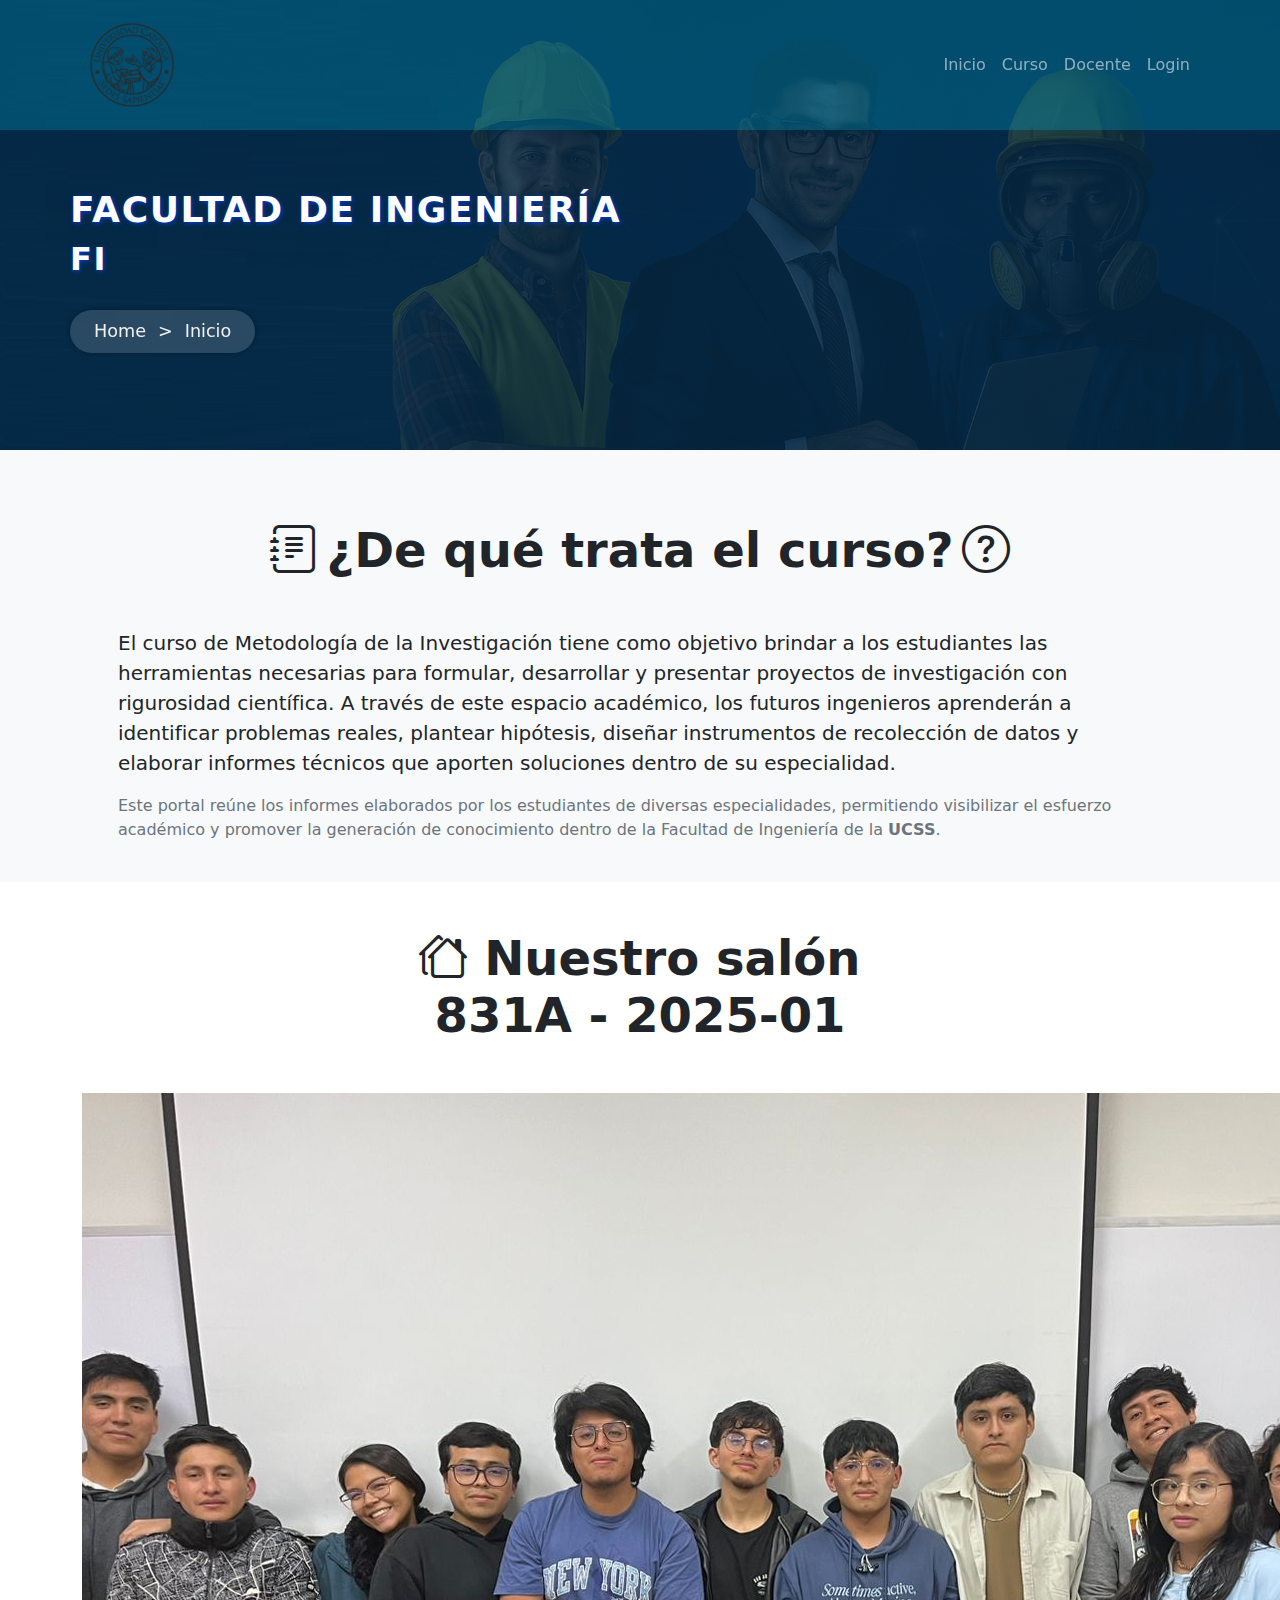
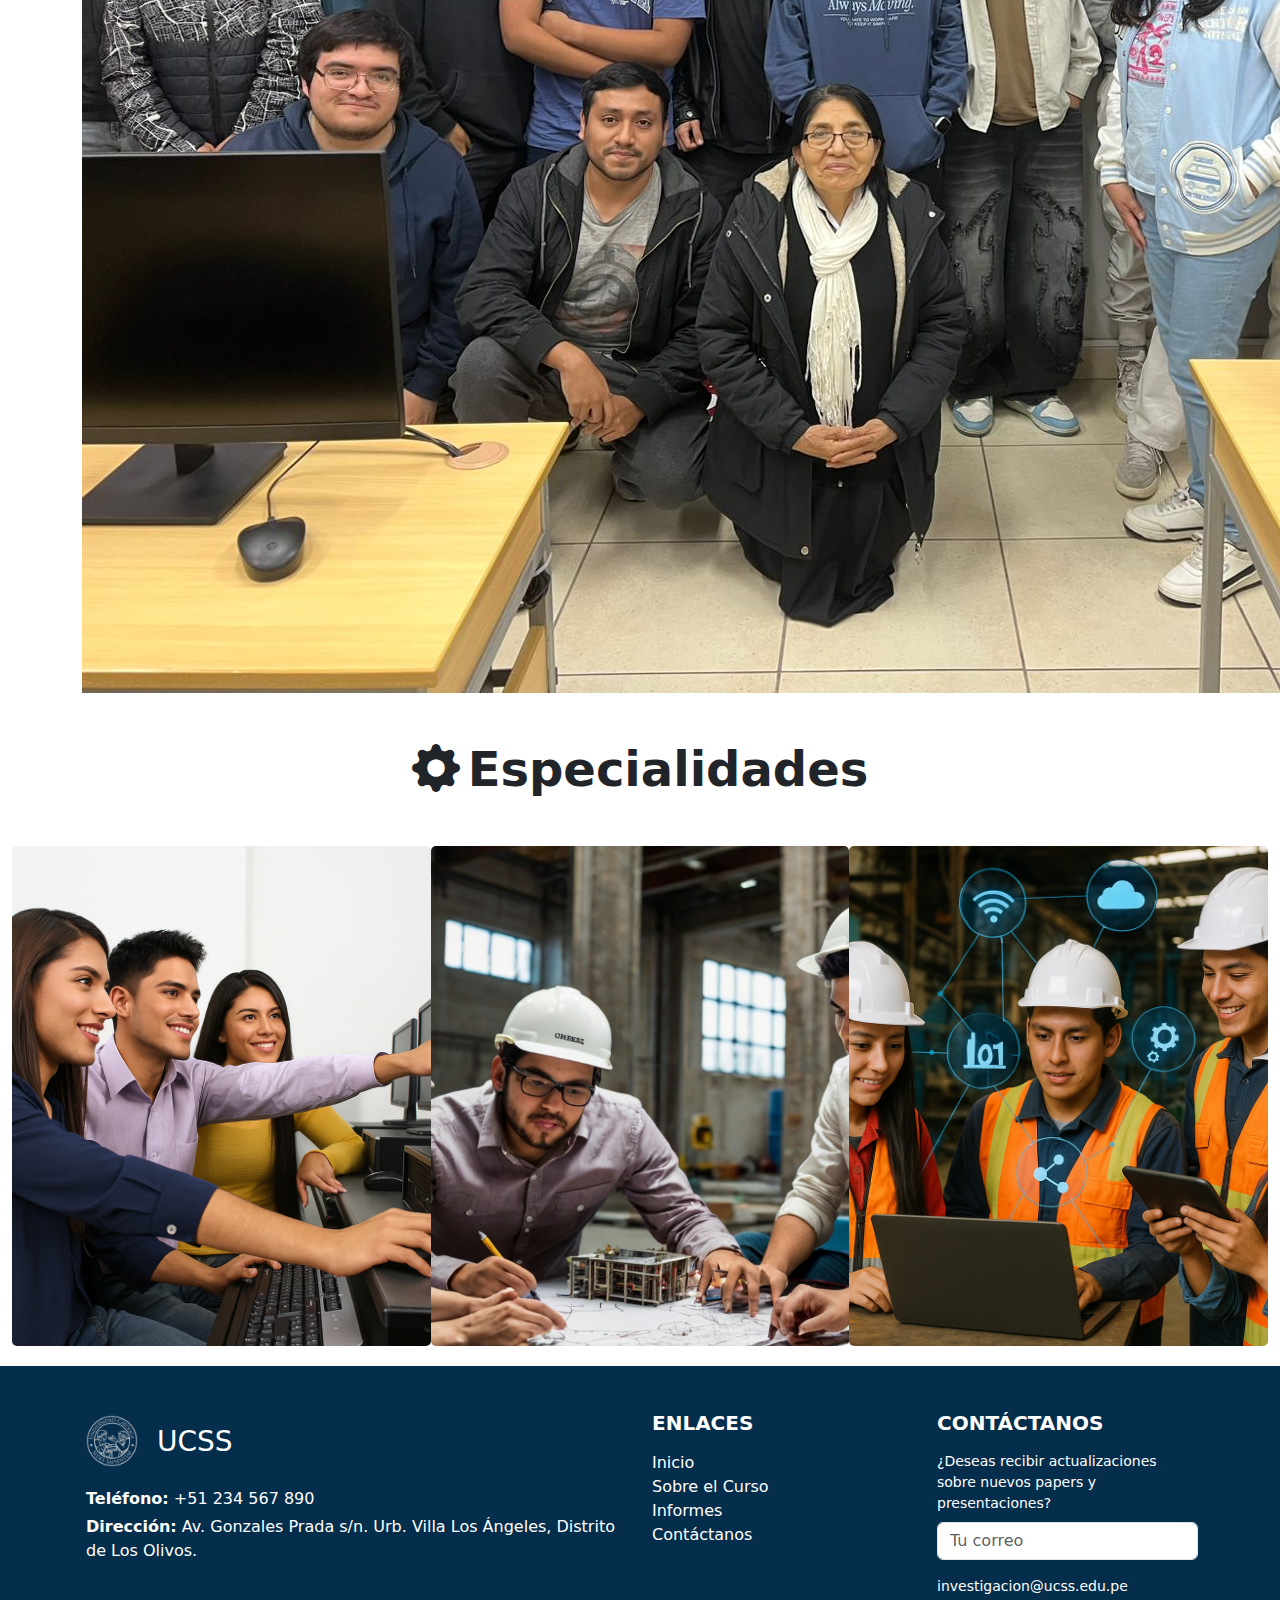
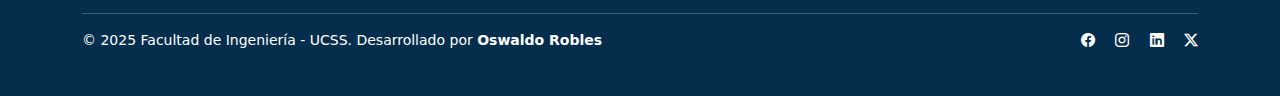
<file: index.html>
<!DOCTYPE html>
<html lang="es">

<head>
    <meta charset="UTF-8">
    <meta name="viewport" content="width=device-width, initial-scale=1.0">
    <title>Metodología de la Investigación</title>

    <link href="https://cdn.jsdelivr.net/npm/bootstrap@5.3.2/dist/css/bootstrap.min.css" rel="stylesheet">
    <link href="https://cdn.jsdelivr.net/npm/bootstrap-icons@1.10.5/font/bootstrap-icons.css" rel="stylesheet">
    <link rel="stylesheet" href="css/main.css">
    <link rel="stylesheet" href="https://cdnjs.cloudflare.com/ajax/libs/animate.css/4.1.1/animate.min.css"/>

</head>

<body>
    <header class="text-center">
        <nav class="navbar navbar-expand-lg navbar-dark bg-dark fixed-top">
            <div class="container">
                <a class="navbar-brand" id="logo-navbar-brand">
                    <img src="assets/logo_ucss.png" alt="logo" class="logo-navbar" id="logo-navbar-img">
                </a>

                <button class="navbar-toggler" type="button" data-bs-toggle="collapse"
                    data-bs-target="#navbarSupportedContent" aria-controls="navbarSupportedContent"
                    aria-expanded="false" aria-label="Toggle navigation">
                    <span class="navbar-toggler-icon"></span>
                </button>

                <div class="collapse navbar-collapse" id="navbarSupportedContent">
                    <ul class="navbar-nav me-auto mb-2 mb-lg-0" id="menu-left"></ul>

                    <ul class="navbar-nav mb-2 mb-lg-0" id="menu-rigth"></ul>
                </div>
            </div>
        </nav>
    </header>

    <main id="main-content">


    </main>

    <footer id="main-footer" class="padded" style="margin-top: 20px;">
        <div class="container">
            <div class="row text-white">

                <!-- UCSS Logo + Info -->
                <div class="col-md-6 mb-4">
                    <div class="d-flex align-items-center mb-3">
                        <img src="assets/logo_ucss.png" alt="UCSS Logo"
                            style="height: 60px; margin-right: 15px; filter: invert(1);">
                        <h3 class="mb-0">UCSS</h3>
                    </div>
                    <div class="ms-1">
                        <p class="mb-1"><strong>Teléfono:</strong> +51 234 567 890</p>
                        <p class="mb-1"><strong>Dirección:</strong> Av. Gonzales Prada s/n. Urb. Villa Los Ángeles,
                            Distrito de Los Olivos. </p>
                    </div>
                </div>

                <!-- Enlaces rápidos -->
                <div class="col-md-3 mb-4">
                    <h5 class="text-uppercase fw-bold mb-3">Enlaces</h5>
                    <ul class="list-unstyled">
                        <li><a href="#" class="text-white text-decoration-none">Inicio</a></li>
                        <li><a href="#" class="text-white text-decoration-none">Sobre el Curso</a></li>
                        <li><a href="#" class="text-white text-decoration-none">Informes</a></li>
                        <li><a href="#" class="text-white text-decoration-none">Contáctanos</a></li>
                    </ul>
                </div>

                <!-- Contacto / Newsletter -->
                <div class="col-md-3">
                    <h5 class="text-uppercase fw-bold mb-3">Contáctanos</h5>
                    <p class="small mb-2">¿Deseas recibir actualizaciones sobre nuevos papers y presentaciones?</p>
                    <div class="mb-3">
                        <input type="email" class="form-control" placeholder="Tu correo">
                    </div>
                    <p class="small mb-0">investigacion@ucss.edu.pe</p>
                </div>

            </div>

            <hr class="border-top border-light">

            <!-- Copyright -->
            <div class="d-flex justify-content-between align-items-center text-white small flex-column flex-md-row">
                <div class="mb-2 mb-md-0">
                    © 2025 Facultad de Ingeniería - UCSS. Desarrollado por <strong>Oswaldo Robles</strong>
                </div>
                <div>
                    <a href="#" class="text-white me-3"><i class="bi bi-facebook"></i></a>
                    <a href="#" class="text-white me-3"><i class="bi bi-instagram"></i></a>
                    <a href="#" class="text-white me-3"><i class="bi bi-linkedin"></i></a>
                    <a href="#" class="text-white"><i class="bi bi-twitter-x"></i></a>
                </div>
            </div>
        </div>
    </footer>

    <!-- JS -->
    <script src="https://cdn.jsdelivr.net/npm/bootstrap@5.3.2/dist/js/bootstrap.bundle.min.js"></script>
    <script src="js/main.js"></script>
</body>

</html>
</file>
<file: css/main.css>
* {
    margin: 0 ;
    padding: 0;
    box-sizing: border-box;
}

:root {
    --primary-color: #BE3D2A;
    --secondary-color: #E78B48;
    --background-color: #FFFFFF;
    --text-color: #333333;
    --footer-background-color: #052d4c;
    --accent-color: #F5C45E;
    --font-family: 'Urbanist', sans-serif;
    --color-negro: #000000;
    --color-gris-claro: #CCCCCC;
    --espacio-seccion: 90px;
}

h1 {
    font-size: 36px !important;
    font-weight: 600 !important;
    color: rgba(1, 1, 1, 0.77) !important;
    text-transform: uppercase !important;
    letter-spacing: 1.65571px !important;
    line-height: 25px !important;
}

/**********************************************/
/*page-header*/
.page-header {
    position: relative;
    background: url('../assets/title.png') center top/cover no-repeat;
    height: 450px;
    display: flex;
    align-items: center;
    color: #fff;
    overflow: hidden;
}

.page-header .overlay {
    position: absolute;
    top: 0;
    left: 0;
    width: 100%;
    height: 100%;
    background: rgba(6, 43, 79, 0.6); /* azul oscuro translúcido */
    z-index: 1;
}

.page-header .container {
    position: relative;
    z-index: 2;
    max-width: 1200px;
    margin: 0 auto;
    padding: 0 30px;
    text-align: left; 
}

.title-header {
    font-size: 3.5rem;
    font-weight: 700;
    color: #ffffff !important;
    margin-top: 100px !important;
    text-shadow: 1px 1px 4px rgba(0, 67, 255, 0.8);
}

.subtitle-header {
    display: block;
    font-size: 2rem;
    font-weight: 700;
    margin-top: 25px;
}

.breadcrumb-pill {
    margin-top: 30px;
    display: inline-flex;
    align-items: center;
    background: rgba(255, 255, 255, 0.15);
    border-radius: 2em;
    padding: 8px 24px;
    font-size: 1.1rem;
    gap: 12px;
    font-weight: 500;
    color: #f0f0f0;
    box-shadow: 0 0 5px rgba(0,0,0,0.3);
    backdrop-filter: blur(4px);
}

#main-footer {
    background-color: var(--footer-background-color);
    color: var(--color-gris-claro);
    padding: 45px 0;
}


/**********************************************/
.logo-navbar {
    height: 100px;
    width: auto;
}

.navbar {
    background-color: rgb(0, 167, 204,0.3) !important;
    height: 130px !important;
}


.navbar.scrolled .nav-item a {
    font-weight: 300 !important;
}




/************************ home **********************/

.card-img {
    width: 100%;
    height: 500px;
    object-fit: cover;
    display: block;
}


.especialidad-card {
    position: relative;
    overflow: hidden;
    border: none;
    border-radius: 0;
    cursor: pointer;
}

.especialidad-card {
    width: 100%;
    height: 100%;
    object-fit: cover;
    transition: transform 0.5s ease;
}


.especialidad-card .overlay {
    position: absolute;
    top: 0;            
    left: 0;
    right: 0;
    bottom: 0;    
    background: rgba(29, 81, 193, 0.5);
    color: white;
    padding: 20px;

    display: flex;
    flex-direction: column;
    align-items: center;
    justify-content: center;

    transform: translateY(100%);
    transition: transform 0.5s ease;
    text-align: center;
}

.especialidad-card:hover .overlay {
    transform: translateY(0%);
}
</file>
